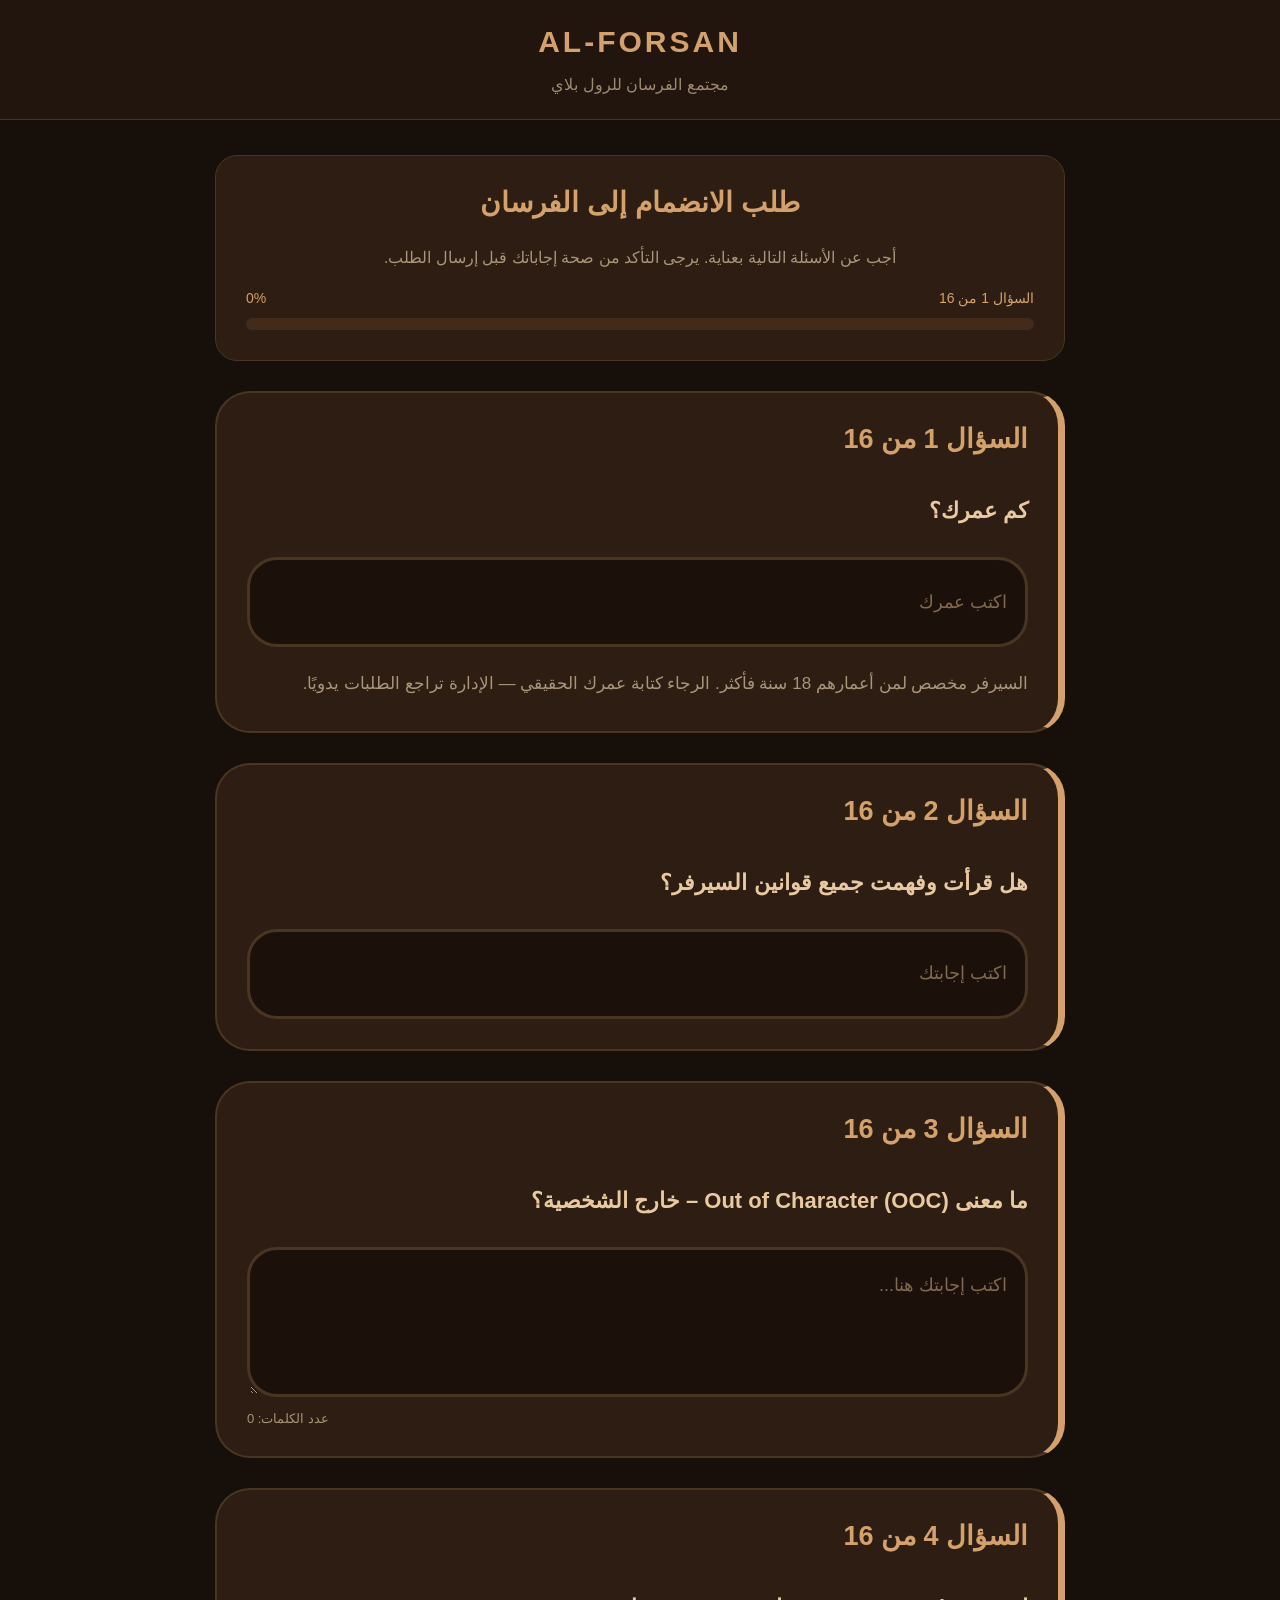
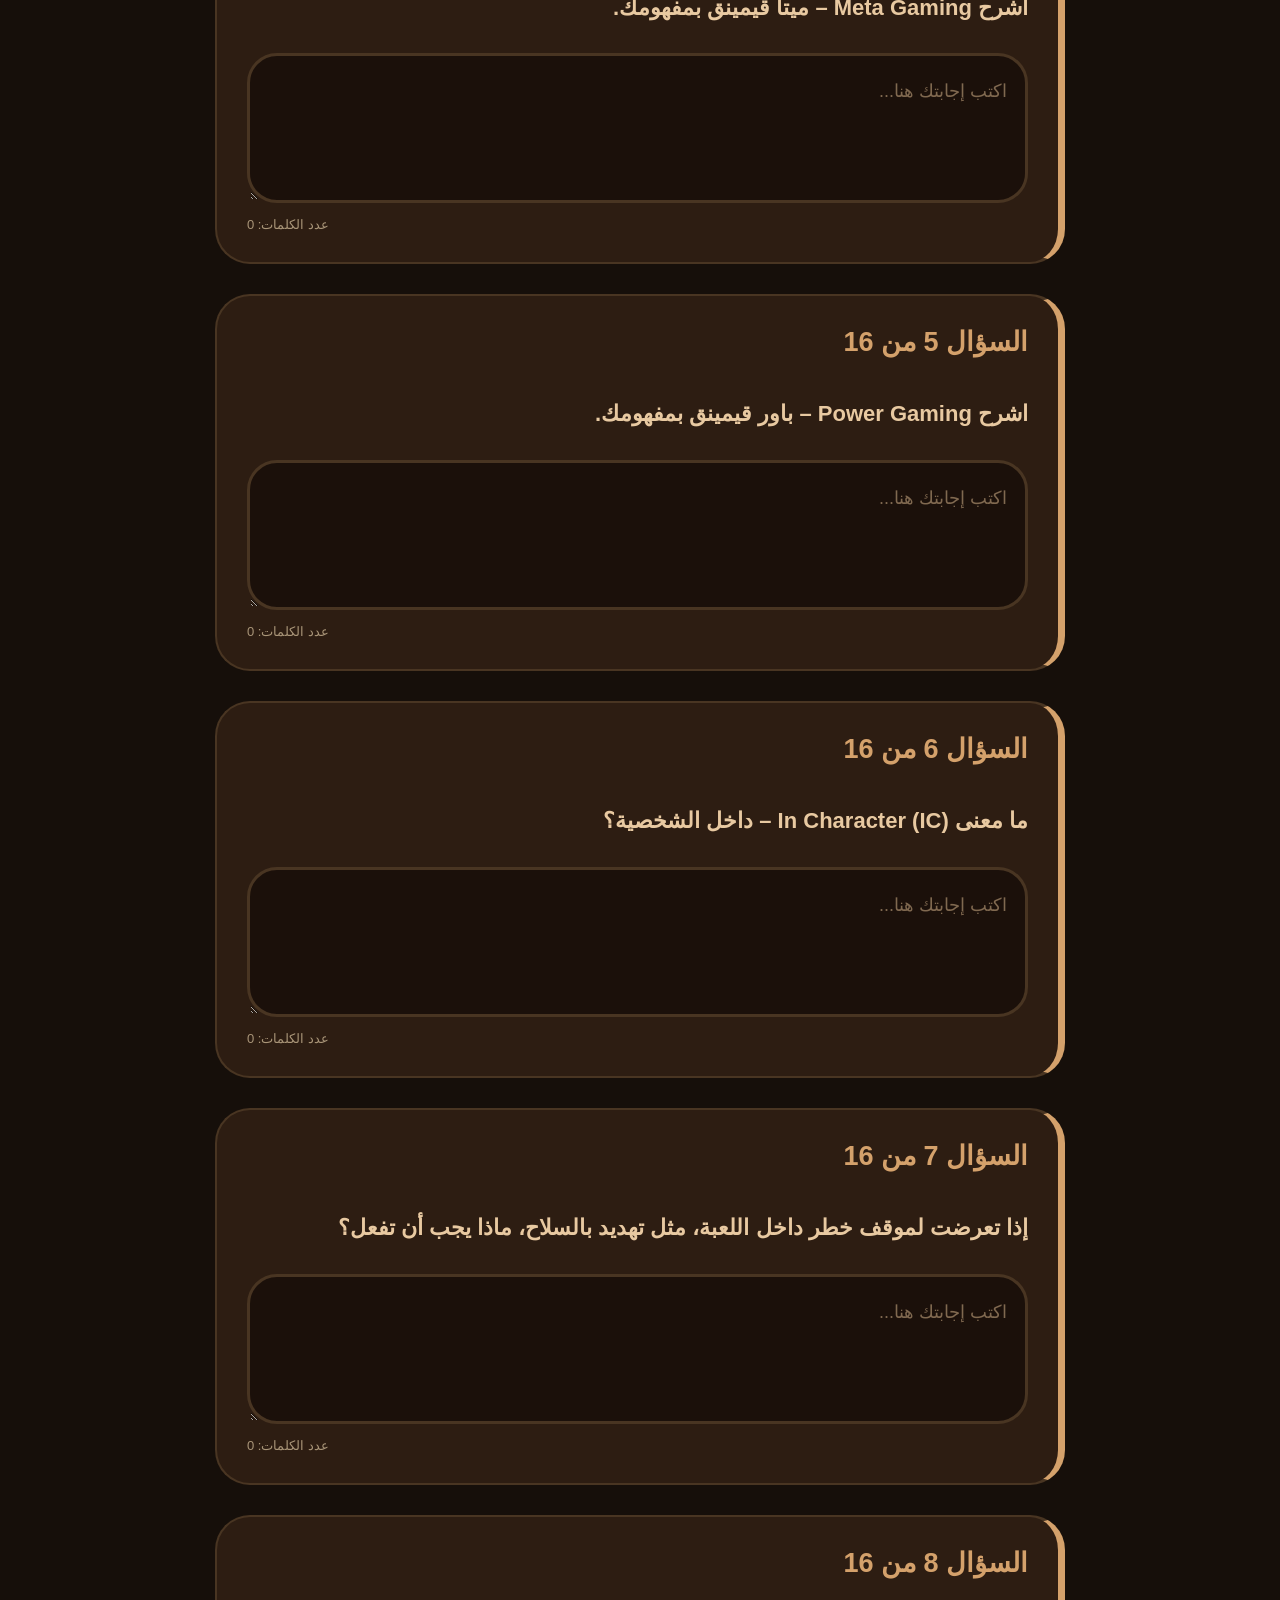
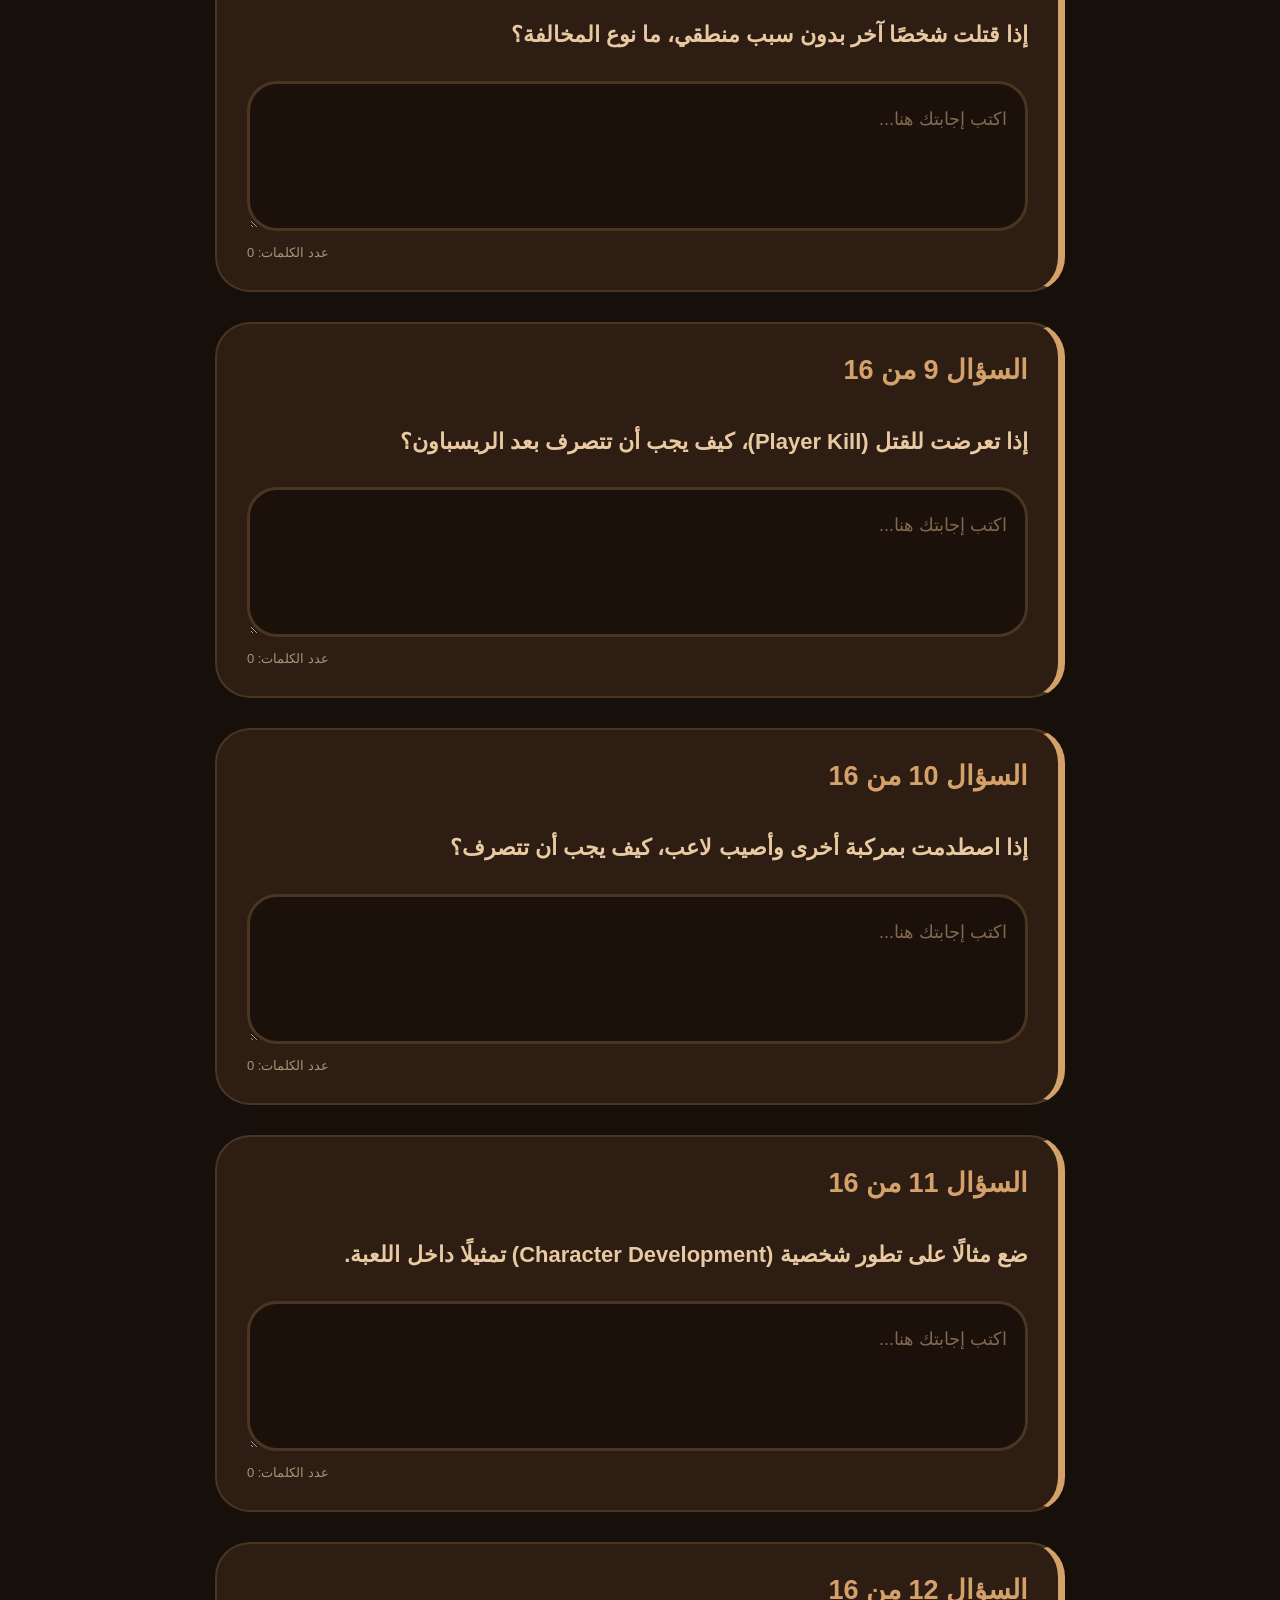
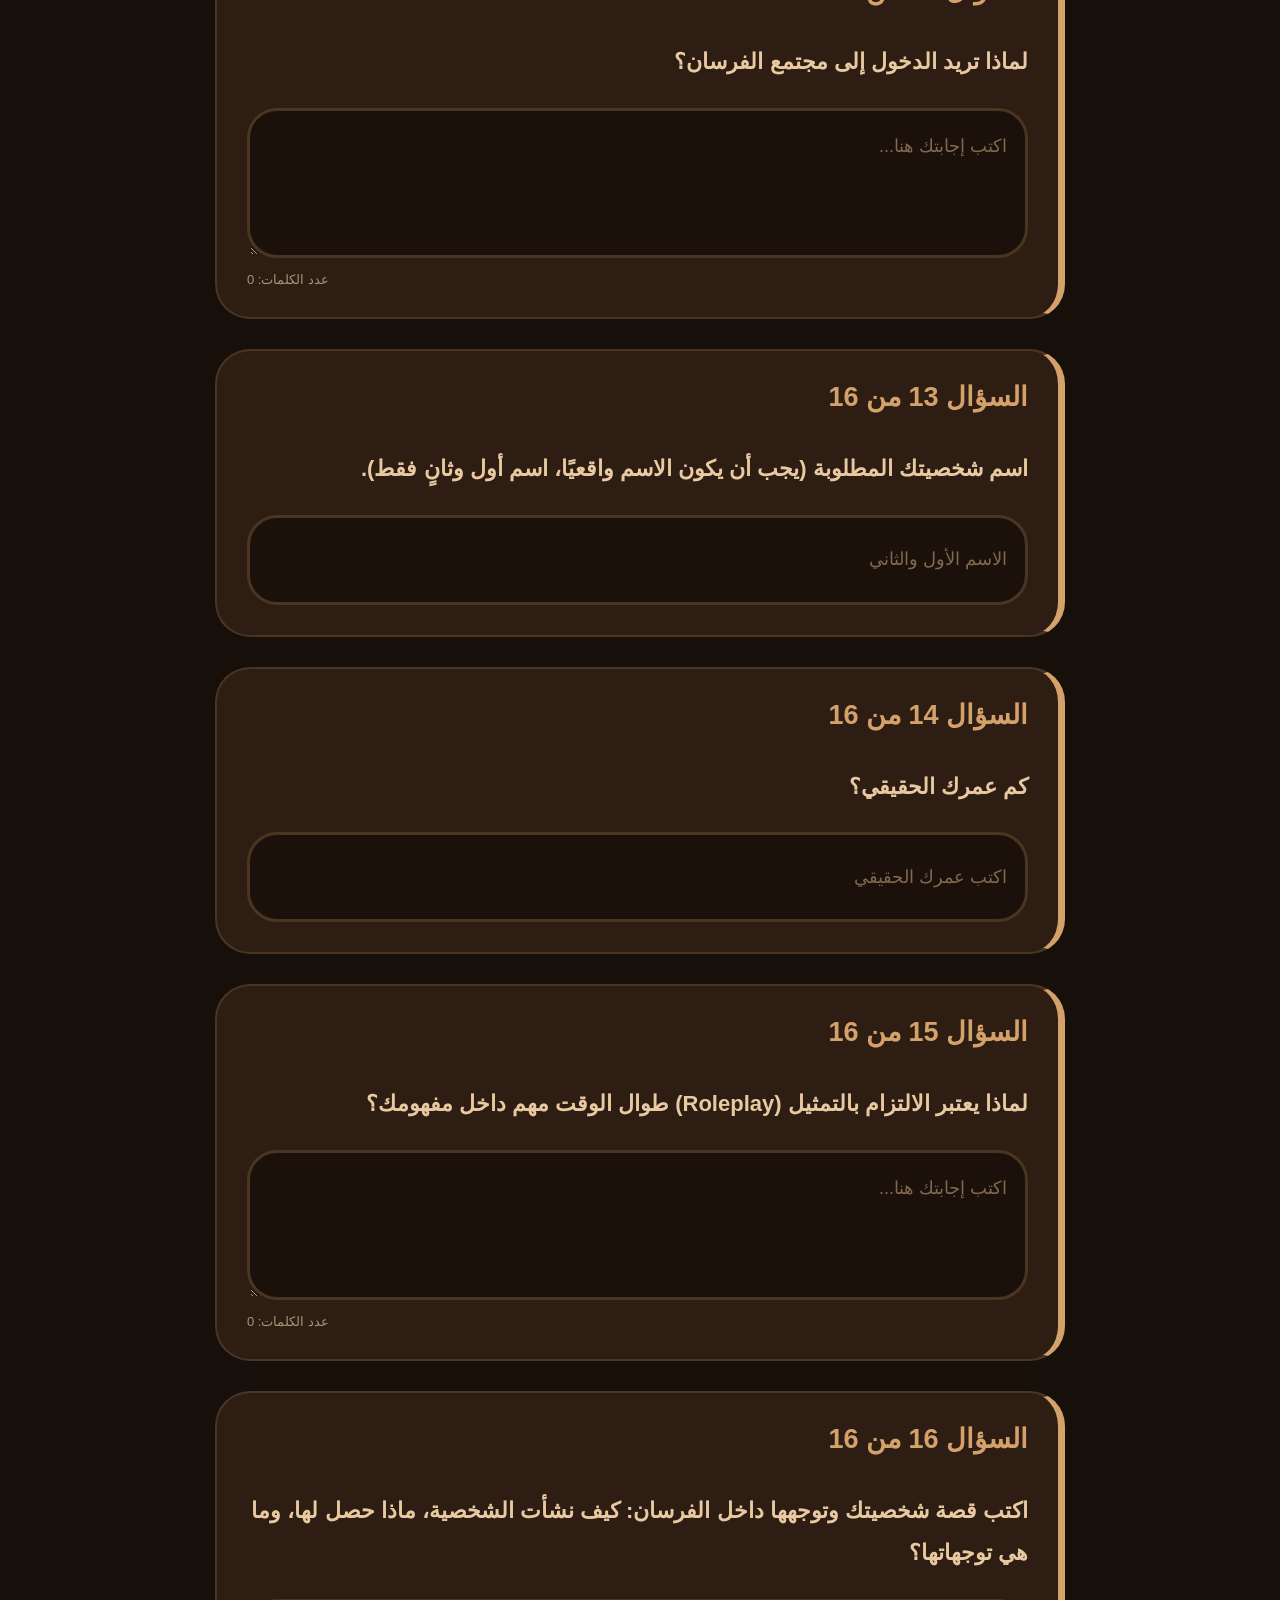
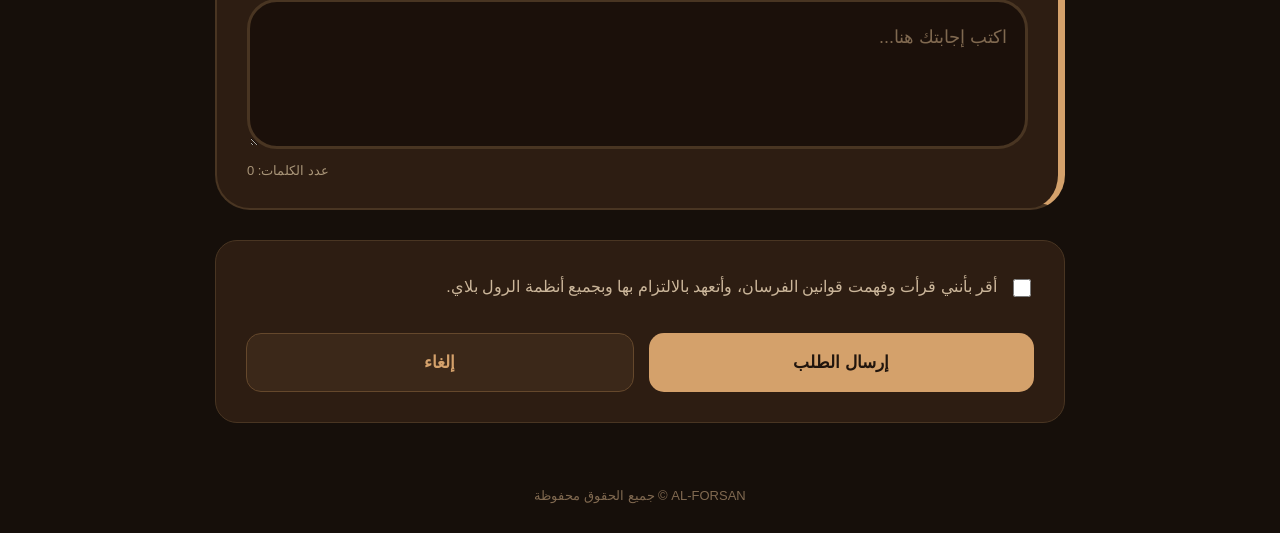
<file: apply.html>
<!DOCTYPE html>
<html lang="ar" dir="rtl">
<head>
<meta charset="UTF-8">
<meta name="viewport" content="width=device-width, initial-scale=1.0">

<title>طلب الانضمام | الفرسان</title>

<style>
* {
  box-sizing: border-box;
}

body {
  margin: 0;
  font-family: Arial, sans-serif;
  background: #160f0a;
  color: #e8c9a1;
}

/* HEADER */

header {
  background: #21150d;
  border-bottom: 1px solid #493522;
  padding: 25px 15px;
  text-align: center;
}

.logo {
  color: #d4a16b;
  font-size: 30px;
  font-weight: bold;
  letter-spacing: 3px;
}

header p {
  color: #9e8971;
  margin-bottom: 0;
}

/* PAGE */

.container {
  width: min(850px, 94%);
  margin: 35px auto;
}

/* CARDS */

.card {
  background: #2d1d12;
  border: 1px solid #493522;
  border-radius: 22px;
  padding: 30px;
  margin-bottom: 30px;
}

/* TITLE */

h1 {
  color: #d4a16b;
  text-align: center;
  font-size: 28px;
  margin-top: 0;
}

.description {
  text-align: center;
  color: #a99578;
  line-height: 2;
  font-size: 16px;
}

/* PROGRESS */

.progress-info {
  display: flex;
  justify-content: space-between;
  align-items: center;
  color: #d4a16b;
  font-size: 14px;
  margin-bottom: 12px;
}

.progress {
  height: 12px;
  background: #432b1b;
  border-radius: 30px;
  overflow: hidden;
}

.progress-bar {
  width: 0%;
  height: 100%;
  background: #d4a16b;
  transition: width 0.3s ease;
}

/* QUESTIONS */

.question {
  background: #2d1d12;
  border: 2px solid #493522;
  border-right: 7px solid #d4a16b;
  border-radius: 35px 35px 35px 35px;
  padding: 30px;
  margin-bottom: 30px;
}

.question-number {
  color: #d4a16b;
  font-size: 27px;
  font-weight: bold;
  margin-bottom: 35px;
}

.question-title {
  color: #e8c9a1;
  font-size: 22px;
  font-weight: bold;
  line-height: 1.9;
  margin-bottom: 25px;
}

/* INPUTS */

textarea,
input[type="number"],
input[type="text"] {
  width: 100%;
  background: #1b100a;
  border: 3px solid #493522;
  border-radius: 30px;
  padding: 18px;
  color: #fff;
  font-size: 18px;
  font-family: inherit;
  outline: none;
  text-align: right;
}

input[type="number"],
input[type="text"] {
  min-height: 90px;
}

textarea {
  min-height: 150px;
  resize: vertical;
  line-height: 1.9;
}

textarea:focus,
input:focus {
  border-color: #d4a16b;
}

textarea::placeholder,
input::placeholder {
  color: #806950;
}

/* QUESTION NOTE */

.question-note {
  color: #a99578;
  font-size: 17px;
  line-height: 2;
  margin-top: 20px;
  text-align: right;
}

/* WORD COUNTER */

.counter {
  text-align: left;
  font-size: 13px;
  color: #a99578;
  margin-top: 10px;
}

/* RULES */

.rules-check {
  display: flex;
  align-items: flex-start;
  gap: 12px;
  color: #cbb69a;
  line-height: 2;
  font-size: 16px;
}

.rules-check input {
  margin-top: 8px;
  accent-color: #d4a16b;
  width: 18px;
  height: 18px;
}

/* BUTTONS */

.buttons {
  display: flex;
  gap: 15px;
  margin-top: 30px;
}

button {
  flex: 1;
  border: none;
  border-radius: 15px;
  padding: 18px;
  font-size: 17px;
  font-weight: bold;
  cursor: pointer;
  font-family: inherit;
}

.submit {
  background: #d4a16b;
  color: #21150d;
}

.submit:hover {
  background: #e4b77f;
}

.cancel {
  background: #3b2819;
  color: #d4a16b;
  border: 1px solid #65482c;
}

/* MESSAGE */

.message {
  display: none;
  margin-top: 20px;
  padding: 15px;
  border-radius: 12px;
  line-height: 1.9;
  color: #e8c9a1;
  background: #1b100a;
  border: 1px solid #493522;
}

/* FOOTER */

footer {
  text-align: center;
  color: #806950;
  padding: 30px 15px;
  font-size: 13px;
}

/* MOBILE */

@media (max-width: 600px) {

  .container {
    width: 94%;
    margin: 20px auto;
  }

  .card {
    padding: 20px;
    border-radius: 25px;
  }

  .question {
    padding: 22px;
    border-radius: 30px;
    margin-bottom: 25px;
  }

  h1 {
    font-size: 23px;
  }

  .question-number {
    font-size: 23px;
    margin-bottom: 25px;
  }

  .question-title {
    font-size: 20px;
  }

  .question-note {
    font-size: 15px;
  }

  textarea,
  input[type="number"],
  input[type="text"] {
    font-size: 16px;
  }

  .buttons {
    flex-direction: column;
  }
}
</style>
</head>

<body>

<header>
  <div class="logo">AL-FORSAN</div>
  <p>مجتمع الفرسان للرول بلاي</p>
</header>

<main class="container">

  <!-- INTRO -->

  <section class="card">

    <h1>طلب الانضمام إلى الفرسان</h1>

    <p class="description">
      أجب عن الأسئلة التالية بعناية.
      يرجى التأكد من صحة إجاباتك قبل إرسال الطلب.
    </p>

    <div class="progress-info">
      <span id="progressText">السؤال 1 من 16</span>
      <span id="progressPercent">0%</span>
    </div>

    <div class="progress">
      <div class="progress-bar" id="progressBar"></div>
    </div>

  </section>

  <!-- QUESTIONS -->

  <form id="applicationForm">

    <div id="questions"></div>

    <!-- AGREEMENT -->

    <section class="card">

      <label class="rules-check">

        <input type="checkbox" id="agreeRules" required>

        <span>
          أقر بأنني قرأت وفهمت قوانين الفرسان،
          وأتعهد بالالتزام بها وبجميع أنظمة الرول بلاي.
        </span>

      </label>

      <div class="buttons">

        <button type="submit" class="submit">
          إرسال الطلب
        </button>

        <button
          type="button"
          class="cancel"
          onclick="history.back()">
          إلغاء
        </button>

      </div>

      <div class="message" id="formMessage"></div>

    </section>

  </form>

</main>

<footer>
  AL-FORSAN © جميع الحقوق محفوظة
</footer>

<script>

/* QUESTIONS */

const questions = [

  {
    title: "كم عمرك؟",
    type: "number",
    placeholder: "اكتب عمرك",
    note: "السيرفر مخصص لمن أعمارهم 18 سنة فأكثر. الرجاء كتابة عمرك الحقيقي — الإدارة تراجع الطلبات يدويًا."
  },

  {
    title: "هل قرأت وفهمت جميع قوانين السيرفر؟",
    type: "text",
    placeholder: "اكتب إجابتك"
  },

  {
    title: "ما معنى Out of Character (OOC) – خارج الشخصية؟",
    type: "textarea"
  },

  {
    title: "اشرح Meta Gaming – ميتا قيمينق بمفهومك.",
    type: "textarea"
  },

  {
    title: "اشرح Power Gaming – باور قيمينق بمفهومك.",
    type: "textarea"
  },

  {
    title: "ما معنى In Character (IC) – داخل الشخصية؟",
    type: "textarea"
  },

  {
    title: "إذا تعرضت لموقف خطر داخل اللعبة، مثل تهديد بالسلاح، ماذا يجب أن تفعل؟",
    type: "textarea"
  },

  {
    title: "إذا قتلت شخصًا آخر بدون سبب منطقي، ما نوع المخالفة؟",
    type: "textarea"
  },

  {
    title: "إذا تعرضت للقتل (Player Kill)، كيف يجب أن تتصرف بعد الريسباون؟",
    type: "textarea"
  },

  {
    title: "إذا اصطدمت بمركبة أخرى وأصيب لاعب، كيف يجب أن تتصرف؟",
    type: "textarea"
  },

  {
    title: "ضع مثالًا على تطور شخصية (Character Development) تمثيلًا داخل اللعبة.",
    type: "textarea"
  },

  {
    title: "لماذا تريد الدخول إلى مجتمع الفرسان؟",
    type: "textarea"
  },

  {
    title: "اسم شخصيتك المطلوبة (يجب أن يكون الاسم واقعيًا، اسم أول وثانٍ فقط).",
    type: "text",
    placeholder: "الاسم الأول والثاني"
  },

  {
    title: "كم عمرك الحقيقي؟",
    type: "number",
    placeholder: "اكتب عمرك الحقيقي"
  },

  {
    title: "لماذا يعتبر الالتزام بالتمثيل (Roleplay) طوال الوقت مهم داخل مفهومك؟",
    type: "textarea"
  },

  {
    title: "اكتب قصة شخصيتك وتوجهها داخل الفرسان: كيف نشأت الشخصية، ماذا حصل لها، وما هي توجهاتها؟",
    type: "textarea"
  }

];


/* CREATE QUESTIONS */

const questionsContainer =
  document.getElementById("questions");


questions.forEach((question, index) => {

  const number = index + 1;

  const section = document.createElement("section");

  section.className = "question";


  /* QUESTION NUMBER */

  const questionNumber = document.createElement("div");

  questionNumber.className = "question-number";

  questionNumber.textContent =
    `السؤال ${number} من 16`;


  /* QUESTION TITLE */

  const title = document.createElement("div");

  title.className = "question-title";

  title.textContent = question.title;


  /* INPUT */

  let field;


  if (question.type === "textarea") {

    field = document.createElement("textarea");

    field.placeholder = "اكتب إجابتك هنا...";

    field.required = true;

    field.minLength = 10;

  } else {

    field = document.createElement("input");

    field.type = question.type;

    field.placeholder =
      question.placeholder || "اكتب إجابتك";

    field.required = true;

    if (question.type === "number") {

      field.min = 1;
      field.max = 100;

    }

  }


  field.name = `question${number}`;

  field.dataset.question = number;


  /* ADD QUESTION */

  section.appendChild(questionNumber);

  section.appendChild(title);

  section.appendChild(field);


  /* NOTE */

  if (question.note) {

    const note = document.createElement("div");

    note.className = "question-note";

    note.textContent = question.note;

    section.appendChild(note);

  }


  /* WORD COUNTER */

  if (question.type === "textarea") {

    const counter = document.createElement("div");

    counter.className = "counter";

    counter.textContent = "عدد الكلمات: 0";


    field.addEventListener("input", () => {

      const words = field.value.trim()
        ? field.value.trim().split(/\s+/).length
        : 0;

      counter.textContent =
        `عدد الكلمات: ${words}`;

      updateProgress();

    });


    section.appendChild(counter);

  } else {

    field.addEventListener("input", updateProgress);

  }


  questionsContainer.appendChild(section);

});


/* PROGRESS */

function updateProgress() {

  const fields = [
    ...document.querySelectorAll(
      "#questions input, #questions textarea"
    )
  ];


  const completed = fields.filter(field => {

    return field.value.trim() !== "";

  }).length;


  const percent = Math.round(
    (completed / questions.length) * 100
  );


  document.getElementById("progressText").textContent =
    `تم إكمال ${completed} من 16`;


  document.getElementById("progressPercent").textContent =
    `${percent}%`;


  document.getElementById("progressBar").style.width =
    `${percent}%`;

}


/* SUBMIT */

document.getElementById("applicationForm").addEventListener("submit", async function(event) {
event.preventDefault();

if (!this.checkValidity()) {
this.reportValidity();
return;
}

const message = document.getElementById("formMessage");
const submitButton = this.querySelector('[type="submit"]');

const answers = {};

this.querySelectorAll("input, textarea, select").forEach((field) => {
if (!field.name && !field.id) return;

const question = field.closest(".question, .card")?.querySelector("label")?.textContent
  || field.name
  || field.id;

answers[question] = field.value.trim();
});

message.style.display = "block";
message.textContent = "جارٍ إرسال طلبك...";

if (submitButton) submitButton.disabled = true;

try {
const response = await fetch("/.netlify/functions/submit-application", {
method: "POST",
headers: {
"Content-Type": "application/json"
},
credentials: "same-origin",
body: JSON.stringify({ answers })
});

const result = await response.json();

if (!response.ok) {
  throw new Error(result.error || "تعذر إرسال الطلب");
}

message.textContent = "تم إرسال طلبك بنجاح! ";

this.reset();
} catch (error) {
message.textContent = error.message || "تعذر إرسال الطلب، حاول مرة أخرى.";
} finally {
if (submitButton) submitButton.disabled = false;
}

message.scrollIntoView({
behavior: "smooth",
block: "center"
});
});

</script>

</body>
</html>
</file>
